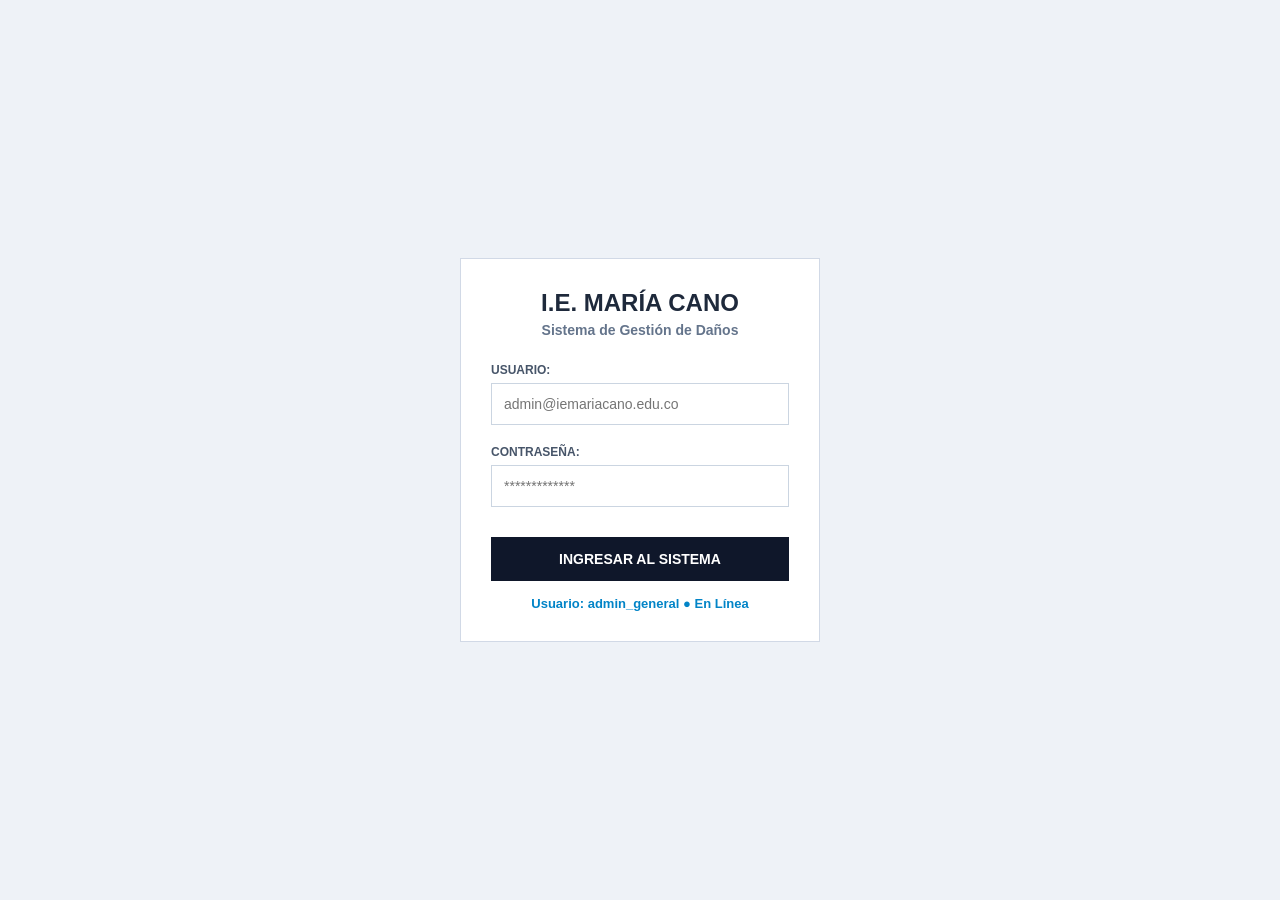
<file: index.html>
<!DOCTYPE html>
<html lang="es">
<head>
    <meta charset="UTF-8">
<meta name="viewport" content="width=device-width , initial-scale=1.0">
    <title>I.E. María Cano - Login</title>
    <link rel="stylesheet" href="estilos.css">
</head>
<body>

    <main class="tarjeta-login">
        
        <header>
            <h1>I.E. MARÍA CANO</h1>
            <p class="subtitulo">Sistema de Gestión de Daños</p>
        </header>

        <form id="form-login" action="admin.html" method="GET">
            
            <div class="campo-formulario">
                <label for="usuario">USUARIO:</label>
                <input type="text" id="usuario" name="usuario" placeholder="admin@iemariacano.edu.co" required>
            </div>

            <div class="campo-formulario">
                <label for="contrasena">CONTRASEÑA:</label>
                <input type="password" id="contrasena" name="contrasena" placeholder="*************" required>
            </div>

            <input type="submit" class="boton-enviar" value="INGRESAR AL SISTEMA">
            
        </form>

        <footer>
            <p class="estado-usuario">Usuario: admin_general ● En Línea</p>
        </footer>

    </main>

</body>
</html>
</file>
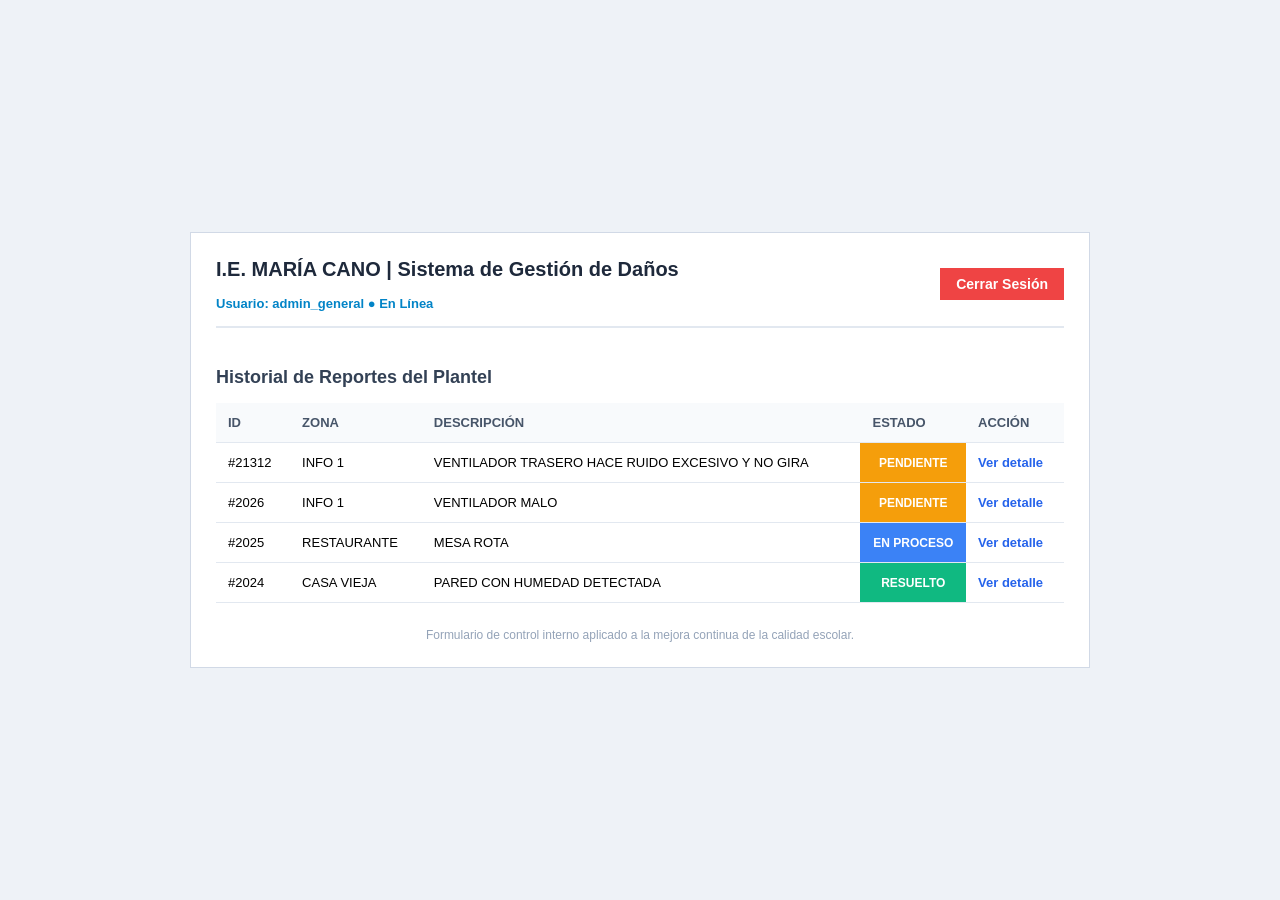
<file: admin.html>
<!DOCTYPE html>
<html lang="es">
<head>
    <meta charset="UTF-8">
    <meta name="viewport" content="width=device-width , initial-scale=1.0">
    <title>I.E. María Cano - Panel Admin</title>
    <link rel="stylesheet" href="estilos.css">
</head>
<body>

    <main class="panel-admin">
        
        <header class="header-admin">
            <div>
                <h1>I.E. MARÍA CANO | Sistema de Gestión de Daños</h1>
                <p class="estado-usuario">Usuario: admin_general ● En Línea</p>
            </div>

            <a href="index.html" class="boton-salir">Cerrar Sesión</a>
        </header>

        <section class="seccion-tabla">
            <h2>Historial de Reportes del Plantel</h2>
            
            <table>

                <thead>
                    <tr>
                        <th>ID</th>
                        <th>ZONA</th>
                        <th>DESCRIPCIÓN</th>
                        <th>ESTADO</th>
                        <th>ACCIÓN</th>
                    </tr>
                </thead>
                <tbody>
                    <tr>
                        <td>#21312</td>
                        <td>INFO 1</td>
                        <td>VENTILADOR TRASERO HACE RUIDO EXCESIVO Y NO GIRA</td>
                        <td class="estado pendiente">PENDIENTE</td>
                        <td><a href="#">Ver detalle</a></td>
                    </tr>
                    <tr>
                        <td>#2026</td>
                        <td>INFO 1</td>
                        <td>VENTILADOR MALO</td>
                        <td class="estado pendiente">PENDIENTE</td>
                        <td><a href="#">Ver detalle</a></td>
                    </tr>
                    <tr>
                        <td>#2025</td>
                        <td>RESTAURANTE</td>
                        <td>MESA ROTA</td>
                        <td class="estado proceso">EN PROCESO</td>
                        <td><a href="#">Ver detalle</a></td>
                    </tr>
                    <tr>
                        <td>#2024</td>
                        <td>CASA VIEJA</td>
                        <td>PARED CON HUMEDAD DETECTADA</td>
                        <td class="estado resuelto">RESUELTO</td>
                        <td><a href="#">Ver detalle</a></td>
                    </tr>
                </tbody>
            </table>
        </section>

        <footer>
            <p>Formulario de control interno aplicado a la mejora continua de la calidad escolar.</p>
        </footer>

    </main>

</body>
</html>
</file>
<file: estilos.css>
body {
    margin: 0;
    padding: 0;
    display: flex;
    justify-content: center;
    align-items: center;
    min-height: 100vh;
    background-color: #eef2f7;
    font-family: Arial, sans-serif;
}

.tarjeta-login {
    display: flex;
    flex-direction: column;
    background-color: #ffffff;
    width: 100%;
    max-width: 360px;
    padding: 30px;
    border: 1px solid #d1d9e6;
    margin: 20px;
    box-sizing: border-box;
}

.tarjeta-login h1 {
    margin: 0;
    font-size: 24px;
    text-align: center;
    color: #1e293b;
}

.tarjeta-login .subtitulo {
    margin: 5px 0 25px 0;
    text-align: center;
    color: #64748b;
    font-size: 14px;
    font-weight: bold;
}

#form-login {
    display: flex;
    flex-direction: column;
}

.campo-formulario {
    display: flex;
    flex-direction: column;
    margin-bottom: 20px;
}

.campo-formulario label {
    margin-bottom: 6px;
    font-size: 12px;
    font-weight: bold;
    color: #475569;
}

.campo-formulario input {
    padding: 12px;
    border: 1px solid #cbd5e1;
    font-size: 14px;
}

.boton-enviar {
    background-color: #0f172a;
    color: #ffffff;
    border: none;
    padding: 14px;
    font-weight: bold;
    font-size: 14px;
    margin-top: 10px;
}

.estado-usuario {
    margin: 15px 0 0 0;
    text-align: center;
    font-size: 13px;
    color: #0284c7;
    font-weight: bold;
}

.panel-admin {
    display: flex;
    flex-direction: column;
    background-color: #ffffff;
    width: 95%;
    max-width: 900px;
    padding: 25px;
    border: 1px solid #d1d9e6;
    margin: 20px auto;
    box-sizing: border-box;
}

.header-admin {
    display: flex;
    justify-content: space-between;
    align-items: center;
    border-bottom: 2px solid #e2e8f0;
    padding-bottom: 15px;
    margin-bottom: 25px;
}

.header-admin h1 {
    margin: 0;
    font-size: 20px;
    color: #1e293b;
}

.subtitulo-admin {
    margin: 3px 0 0 0;
    font-size: 14px;
    color: #64748b;
}

.header-admin .estado-usuario {
    text-align: left;
}

.boton-salir {
    background-color: #ef4444;
    color: white;
    text-decoration: none;
    padding: 8px 16px;
    font-size: 14px;
    font-weight: bold;
}

.seccion-tabla h2 {
    font-size: 18px;
    color: #334155;
    margin-bottom: 15px;
}

table {
    width: 100%;
    border-collapse: collapse;
    margin-bottom: 25px;
}

th, td {
    padding: 12px;
    text-align: left;
    border-bottom: 1px solid #e2e8f0;
    font-size: 13px;
}

th {
    background-color: #f8fafc;
    color: #475569;
    font-weight: bold;
}

td a {
    color: #2563eb;
    text-decoration: none;
    font-weight: bold;
}

.estado {
    padding: 8px;
    font-size: 12px;
    font-weight: bold;
    color: #ffffff;
    text-align: center;
}

.pendiente { background-color: #f59e0b; }
.proceso { background-color: #3b82f6; }
.resuelto { background-color: #10b981; }

.panel-admin footer p {
    margin: 0;
    text-align: center;
    font-size: 12px;
    color: #94a3b8;
}

@media (max-width: 600px) {
    body {
        align-items: flex-start;
        padding: 10px 0;
    }

    .tarjeta-login, .panel-admin {
        padding: 15px;
        margin: 10px;
    }

    .header-admin {
        flex-direction: column;
        align-items: flex-start;
    }

    .boton-salir {
        margin-top: 15px;
        width: 100%;
        text-align: center;
        box-sizing: border-box;
    }

    .header-admin h1 {
        font-size: 16px;
    }
    
    th, td {
        padding: 8px ;
        font-size: 11px;
    }
}
</file>
